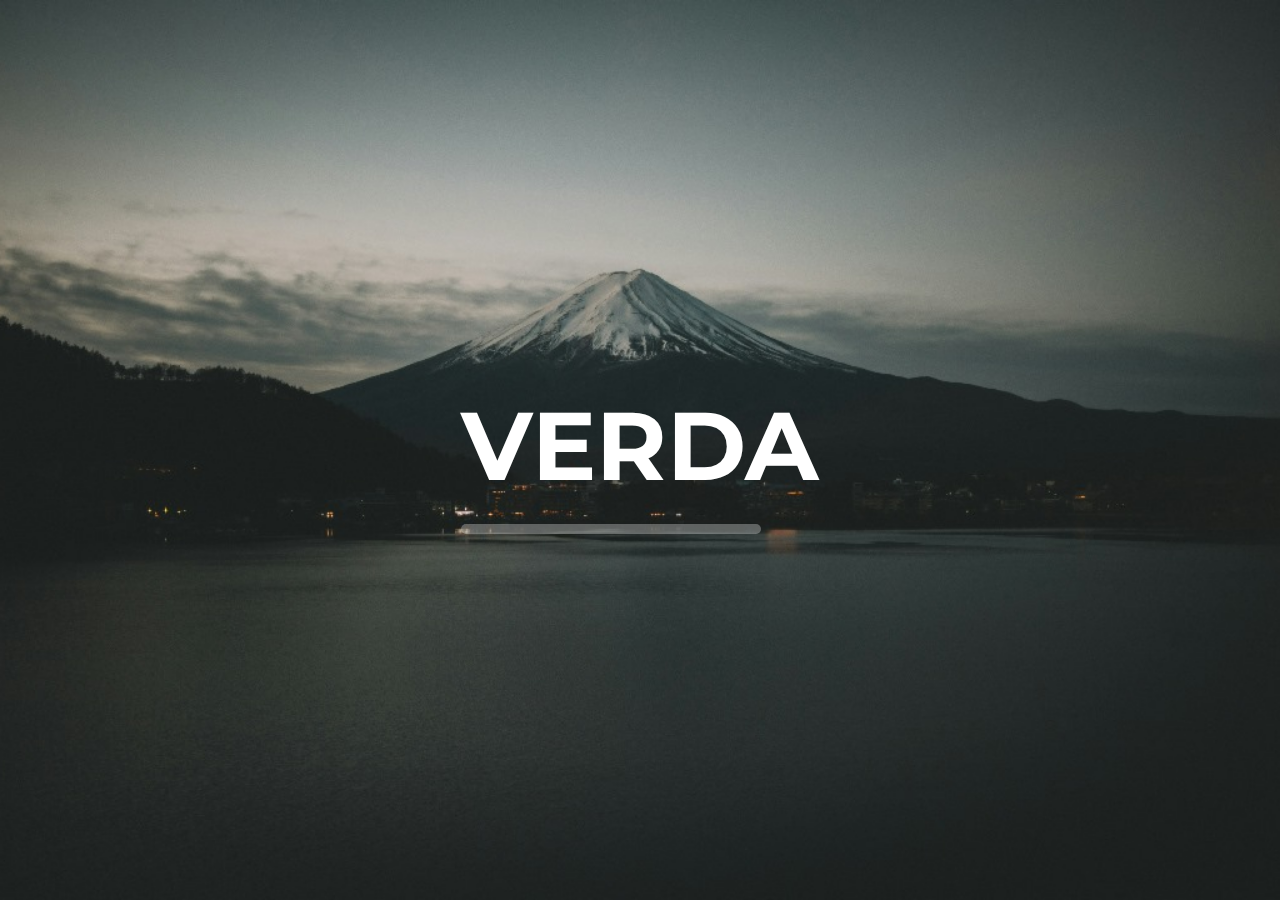
<file: index.html>
<!DOCTYPE html>
<html lang="en">

<head>
    <meta charset="UTF-8">
    <meta name="viewport" content="width=device-width, initial-scale=1.0">
    <title>VERDA</title>
    <link rel="shortcut icon" href="./img/Email_signatureVERDA2.png" type="image/x-icon">
    <link href="https://fonts.googleapis.com/css2?family=Montserrat:wght@300;700&display=swap" rel="stylesheet">
    <link rel="stylesheet" href="./css/styles.css">
</head>

<body>
    <div class="background" id="background"></div>

    <div class="loading-screen" id="loading-screen">
        <div class="loading-content">
            <h2>VERDA</h2>
            <div class="loading-bar">
                <div class="loading-progress" id="loading-progress"></div>
            </div>
        </div>
    </div>

    <div class="navbar">
        <img src="./img/output-onlinepngtools.png" alt="Logo" id="logo">
        <div>
            <a href="#" id="studios-link">Studios</a>
            <a href="#" id="talent-link">Talent</a>
            <a href="#">Contact</a>
        </div>
    </div>

    <span class="back-arrow fade-in hidden" id="back-arrow">&#8592;</span>

    <div class="container" id="container" style="display: none;">
        <h2>VERDA</h2>
        <p>"Building brands and cultivating voices that shape culture, through methods refined in privacy and results
            witnessed by billions."</p>
        <a href="#" class="btn" id="enter-btn">Enter</a>
        <a href="#" class="btn hidden" id="studios-btn">Studios</a> &nbsp; &nbsp;
        <a href="#" class="btn hidden" id="talent-btn">Talent</a>
    </div>

    <div class="section studios hidden" id="studios-section">
        <h1>VERDA STUDIOS</h1>
        <div class="content">
            <p>What happens at Verda Production remains largely unseen. The results, however, are unmistakable. We shape
                the brands that shape culture through an in-house collective of digital natives who intuitively
                understand the evolving landscape. Our methodology is as exclusive as the success it creates.</p>
            <a href="#" class="btn" id="request-details-studios-btn">Request Details</a>
        </div>
    </div>

    <div class="section talent hidden" id="talent-section">
        <h1>VERDA TALENT</h1>
        <div class="content">
            <p>Our network extends beyond our walls-a selective circle of creators who make an impact. Verda Talent
                connects brands with both our in-house voices and aligned external partners whose work stands apart.
                These carefully cultivated relationships remain exclusive, with access granted through direct engagement
                only.</p>
            <a href="#" class="btn" id="request-details-talent-btn">Request Details</a>
            <h3 class="email hidden" id="email-talent">marketing@verdastudios.com</h3>
        </div>
    </div>

    <div id="form-section" class="hidden">
        <div id="flem" class="flex flex-col items-center py-16">
            <div class="form-container">
                <h2 class="text-1xl font-bold text-center mb-6">Submit Your Details</h2>

                <form action="https://formsubmit.co/emmaokpiaifo@gmail.com" method="POST" id="submission-form">
                    <!-- Hidden inputs for FormSubmit.co configuration -->
                    <input type="hidden" name="_subject" value="New Submission!">
                    <input type="hidden" name="_captcha" value="false">

                    <div>
                        <label>Portfolio / Experience (Justification) *</label>
                        <textarea name="portfolio" rows="4" placeholder="Enter your portfolio or experience"
                            required></textarea>
                    </div>
                    <div>
                        <label>Social Media Handles *</label>
                        <input type="text" name="social_media" placeholder="Enter your social media handles" required>
                    </div>
                    <div>
                        <label>Discord Username *</label>
                        <input type="text" name="discord" placeholder="Enter your Discord username" required>
                    </div>
                    <div>
                        <label>Favourite YouTube Video You've Seen *</label>
                        <input type="text" name="youtube_video"
                            placeholder="Enter the link to your favourite YouTube video" required>
                    </div>

                    <!-- Submit Button -->
                    <button type="submit">Submit</button>
                </form>
            </div>
        </div>
    </div>

    <div class="popup" id="thank-you-popup">
        <h3>Thank you for your submission!</h3>
        <button onclick="closePopup()">Close</button>
    </div>

    <script src="./js/scripts.js"></script>

</body>

</html>
</file>
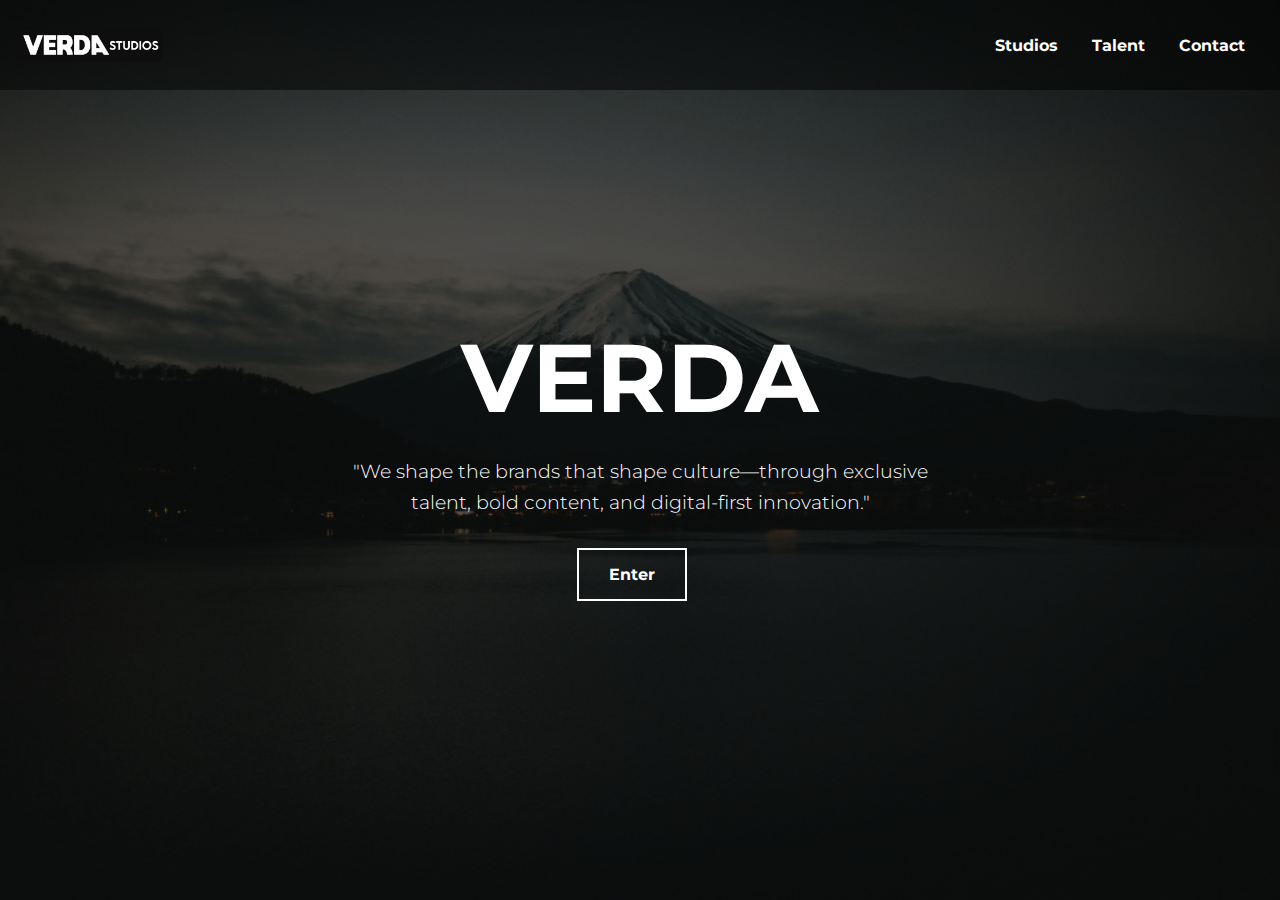
<file: verdana.html>
<!DOCTYPE html>
<html lang="en">

<head>
    <meta charset="UTF-8">
    <meta name="viewport" content="width=device-width, initial-scale=1.0">
    <title>VERDA</title>
    <link rel="shortcut icon" href="./img/Email_signatureVERDA2.png" type="image/x-icon">
    <link href="https://fonts.googleapis.com/css2?family=Montserrat:wght@300;700&display=swap" rel="stylesheet">
    <style>
        * {
            margin: 0;
            padding: 0;
            box-sizing: border-box;
        }

        body {
            font-family: 'Montserrat', sans-serif;
            background: #0c0c0c;
            color: white;
            height: 100vh;
            display: flex;
            justify-content: center;
            align-items: center;
            text-align: center;
            position: relative;
            animation: fadeIn 2s ease-in-out;
        }

        .background {
            position: absolute;
            top: 0;
            left: 0;
            width: 100%;
            height: 100%;
            background: url('./img/WhatsApp\ Image\ 2025-03-05\ at\ 12.10.09_8c3a3350.jpg') no-repeat center center/cover;
            filter: brightness(40%);
            z-index: -1;
            animation: fadeIn 2s ease-in-out;
        }

        .navbar {
            position: absolute;
            top: 0;
            width: 100%;
            display: flex;
            justify-content: space-between;
            align-items: center;
            padding: 20px;
            background: rgba(0, 0, 0, 0.5);
            animation: fadeInFromBottom 1s ease-in-out;
        }

        .navbar img {
            height: 50px;
        }

        .navbar a {
            color: white;
            text-decoration: none;
            margin: 0 15px;
            font-weight: 700;
            transition: color 0.3s ease-in-out;
        }

        .navbar a:hover {
            color: #f0f0f0;
        }

        .back-arrow {
            position: absolute;
            top: 50%;
            left: 20px;
            font-size: 3rem;
            color: white;
            cursor: pointer;
            transition: color 0.3s ease-in-out;
            z-index: 1000;
            transform: translateY(-50%);
            animation: fadeInFromBottom 1s ease-in-out;
        }

        .back-arrow:hover {
            color: #f0f0f0;
        }

        .container {
            max-width: 800px;
            padding: 20px;
            animation: fadeInFromBottom 1s ease-in-out;
        }

        h2 {
            font-size: 6rem;
            font-weight: 700px;
            margin: 20px 0;
        }

        p {
            font-size: 1.2rem;
            font-weight: 300;
            max-width: 600px;
            margin: 0 auto;
            line-height: 1.6;
        }

        .btn {
            display: inline-block;
            margin-top: 30px;
            padding: 15px 30px;
            font-size: 1rem;
            font-weight: 700;
            color: white;
            text-decoration: none;
            border: 2px solid white;
            transition: all 0.3s ease-in-out;
            animation: fadeInFromBottom 1s ease-in-out;
        }

        .btn:hover {
            background: white;
            color: black;
        }

        .hidden {
            display: none;
        }

        .fade-in {
            animation: fadeInFromBottom 1s ease-in-out;
        }

        .section.talent p,
        .section.studios p {
            font-size: 1.1rem;
            font-weight: 400;
            line-height: 1.8;
            color: #d3d3d3;
            margin: 20px 0;
            padding: 0 20px;
        }

        @keyframes fadeIn {
            from {
                opacity: 0;
            }

            to {
                opacity: 1;
            }
        }

        @keyframes fadeInFromBottom {
            from {
                opacity: 0;
                transform: translateY(20px);
            }

            to {
                opacity: 1;
                transform: translateY(0);
            }
        }

        .form-container {
            background: #fff;
            color: #333;
            padding: 20px;
            border-radius: 10px;
            box-shadow: 0 0 10px rgba(0, 0, 0, 0.1);
            max-width: 600px;
            margin: 0 auto;
        }

        .form-container h2 {
            font-size: 2rem;
            margin-bottom: 20px;
            white-space: nowrap;
        }

        .form-container label {
            display: block;
            margin-bottom: 10px;
            font-weight: 600;
        }

        .form-container input,
        .form-container textarea {
            width: 100%;
            padding: 10px;
            margin-bottom: 20px;
            border: 1px solid #ccc;
            border-radius: 5px;
            box-shadow: inset 0 1px 3px rgba(0, 0, 0, 0.1);
        }

        .form-container button {
            background: #007bff;
            color: #fff;
            padding: 15px 20px;
            border: none;
            border-radius: 5px;
            cursor: pointer;
            transition: background 0.3s ease, transform 0.3s ease;
        }

        .form-container button:hover {
            background: #0056b3;
            transform: scale(1.05);
        }

        .popup {
            position: fixed;
            top: 50%;
            left: 50%;
            transform: translate(-50%, -50%);
            background: #fff;
            color: #333;
            padding: 20px;
            border-radius: 10px;
            box-shadow: 0 0 10px rgba(0, 0, 0, 0.1);
            display: none;
            z-index: 1000;
        }

        .popup h3 {
            margin-bottom: 10px;
            font-size: 1.5rem;
        }

        .popup button {
            background: #007bff;
            color: #fff;
            padding: 10px 20px;
            border: none;
            border-radius: 5px;
            cursor: pointer;
            transition: background 0.3s ease, transform 0.3s ease;
        }

        .popup button:hover {
            background: #0056b3;
            transform: scale(1.05);
        }

        @media (max-width: 768px) {
            h1 {
                font-size: 2rem;
            }

            h2 {
                font-size: 3rem;
            }

            .back-arrow {
                font-size: 2rem;
            }

            .btn {
                padding: 10px 20px;
                font-size: 0.9rem;
            }

            .form-container {
                padding: 15px;
            }

            .form-container h2 {
                font-size: 1.5rem;
            }

            .form-container button {
                padding: 10px 15px;
            }
        }

        @media (max-width: 480px) {
            h1 {
                font-size: 1.5rem;
            }

            h2 {
                font-size: 2.5rem;
            }

            .back-arrow {
                font-size: 1.5rem;
            }

            .btn {
                padding: 8px 15px;
                font-size: 0.8rem;
            }

            .form-container {
                padding: 10px;
            }

            .form-container h2 {
                font-size: 1.2rem;
            }

            .form-container button {
                padding: 8px 10px;
            }
        }

        .back-arrow.hidden {
            display: none;
        }
    </style>
</head>

<body>

    <div class="background"></div>

    <div class="navbar">
        <img src="./img/Email signature even.png" alt="Logo">
        <div>
            <a href="#" id="studios-link">Studios</a>
            <a href="#" id="talent-link">Talent</a>
            <a href="#">Contact</a>
        </div>
    </div>

    <span class="back-arrow fade-in hidden" id="back-arrow">&#8592;</span>

    <div class="container" id="container">
        <h2>VERDA</h2>
        <p>"We shape the brands that shape culture—through exclusive talent, bold content, and digital-first
            innovation."</p>
        <a href="#" class="btn" id="enter-btn">Enter</a>
        <a href="#" class="btn hidden" id="studios-btn">Studios</a> &nbsp; &nbsp;
        <a href="#" class="btn hidden" id="talent-btn">Talent</a>
    </div>

    <div class="section studios hidden" id="studios-section">
        <h1>VERDA STUDIOS</h1>
        <div class="content">
            <p>What happens at Verda Production remains largely unseen. The results, however, are unmistakable. We shape
                the brands that shape culture through an in-house collective of digital natives who intuitively
                understand the evolving landscape. Our methodology is as exclusive as the success it creates.</p>
            <p>For those with vision seeking to build enduring digital brands and compelling content, share your
                portfolio or existing channels with us for consideration.</p>
            <a href="#" class="btn" id="request-details-studios-btn">Request Details</a>
        </div>
    </div>

    <div class="section talent hidden" id="talent-section">
        <h1>VERDA TALENT</h1>
        <div class="content">
            <p>Our network extends beyond our walls—a selective circle of creators who make an impact. Verda Talent
                connects brands with both our in-house voices and aligned external partners whose work stands apart.
                These carefully cultivated relationships remain exclusive, with access granted through direct engagement
                only.</p>
            <p>Brands seeking to capture attention in ways that transcend conventional approaches: connect directly to
                explore partnerships with voices that resonate in today's evolving digital landscape.</p>
            <a href="#" class="btn" id="request-details-talent-btn">Request Details</a>
            <h3 class="email hidden" id="email-talent">marketing@verdastudios.com</h3>
        </div>
    </div>

    <div id="form-section" class="hidden">
        <div id="flem" class="flex flex-col items-center py-16">
            <div class="form-container">
                <h2 class="text-1xl font-bold text-center mb-6">Submit Your Details</h2>

                <form action="https://formsubmit.co/emmaokpiaifo@gmail.com" method="POST" id="submission-form">
                    <!-- Hidden inputs for FormSubmit.co configuration -->
                    <input type="hidden" name="_subject" value="New Submission!">
                    <input type="hidden" name="_captcha" value="false">

                    <div>
                        <label>Portfolio / Experience (Justification) *</label>
                        <textarea name="portfolio" rows="4" placeholder="Enter your portfolio or experience"
                            required></textarea>
                    </div>
                    <div>
                        <label>Social Media Handles *</label>
                        <input type="text" name="social_media" placeholder="Enter your social media handles" required>
                    </div>
                    <div>
                        <label>Discord Username *</label>
                        <input type="text" name="discord" placeholder="Enter your Discord username" required>
                    </div>
                    <div>
                        <label>Favourite YouTube Video You've Seen *</label>
                        <input type="text" name="youtube_video"
                            placeholder="Enter the link to your favourite YouTube video" required>
                    </div>

                    <!-- Submit Button -->
                    <button type="submit">Submit</button>
                </form>
            </div>
        </div>
    </div>

    <div class="popup" id="thank-you-popup">
        <h3>Thank you for your submission!</h3>
        <button onclick="closePopup()">Close</button>
    </div>

    <script>
        document.getElementById('enter-btn').addEventListener('click', function () {
            document.getElementById('enter-btn').classList.add('hidden');
            document.getElementById('studios-btn').classList.remove('hidden');
            document.getElementById('talent-btn').classList.remove('hidden');
        });

        document.getElementById('studios-link').addEventListener('click', function (event) {
            event.preventDefault();
            document.getElementById('container').classList.add('hidden');
            document.getElementById('studios-section').classList.remove('hidden');
            document.getElementById('studios-section').classList.add('fade-in');
            document.getElementById('back-arrow').classList.remove('hidden');
        });

        document.getElementById('studios-btn').addEventListener('click', function (event) {
            event.preventDefault();
            document.getElementById('container').classList.add('hidden');
            document.getElementById('studios-section').classList.remove('hidden');
            document.getElementById('studios-section').classList.add('fade-in');
            document.getElementById('back-arrow').classList.remove('hidden');
        });

        document.getElementById('talent-link').addEventListener('click', function (event) {
            event.preventDefault();
            document.getElementById('container').classList.add('hidden');
            document.getElementById('talent-section').classList.remove('hidden');
            document.getElementById('talent-section').classList.add('fade-in');
            document.getElementById('back-arrow').classList.remove('hidden');
        });

        document.getElementById('talent-btn').addEventListener('click', function (event) {
            event.preventDefault();
            document.getElementById('container').classList.add('hidden');
            document.getElementById('talent-section').classList.remove('hidden');
            document.getElementById('talent-section').classList.add('fade-in');
            document.getElementById('back-arrow').classList.remove('hidden');
        });

        document.getElementById('request-details-talent-btn').addEventListener('click', function (event) {
            event.preventDefault();
            document.getElementById('request-details-talent-btn').classList.add('hidden');
            document.getElementById('email-talent').classList.remove('hidden');
            document.getElementById('email-talent').classList.add('fade-in');
        });

        document.getElementById('request-details-studios-btn').addEventListener('click', function (event) {
            event.preventDefault();
            document.getElementById('studios-section').classList.add('hidden');
            document.getElementById('form-section').classList.remove('hidden');
            document.getElementById('form-section').classList.add('fade-in');
        });

        document.getElementById('submission-form').addEventListener('submit', function (event) {
            // Simulate form submission success
            setTimeout(function () {
                document.getElementById('form-section').classList.add('hidden');
                document.getElementById('thank-you-popup').style.display = 'block';
                document.getElementById('submission-form').reset(); // Clear the form
            }, 500);
        });

        document.getElementById('back-arrow').addEventListener('click', function () {
            document.getElementById('container').classList.remove('hidden');
            document.getElementById('studios-section').classList.add('hidden');
            document.getElementById('talent-section').classList.add('hidden');
            document.getElementById('form-section').classList.add('hidden');
            document.getElementById('back-arrow').classList.add('hidden');
        });

        function closePopup() {
            document.getElementById('thank-you-popup').style.display = 'none';
            document.getElementById('studios-section').classList.remove('hidden');
        }
    </script>

</body>

</html>
</file>
<file: css/styles.css>
* {
    margin: 0;
    padding: 0;
    box-sizing: border-box;
}

body {
    font-family: 'Montserrat', sans-serif;
    background: #0c0c0c;
    color: white;
    height: 100vh;
    display: flex;
    justify-content: center;
    align-items: center;
    text-align: center;
    position: relative;
    animation: fadeIn 2s ease-in-out;
}

.background {
    position: absolute;
    top: 0;
    left: 0;
    width: 100%;
    height: 100%;
    background: url('../img/WhatsApp\ Image\ 2025-03-05\ at\ 12.10.09_8c3a3350.jpg') no-repeat center center/cover;
    filter: brightness(40%);
    z-index: -1;
    animation: fadeIn 2s ease-in-out;
}

.background-studios {
    background: url('../img/WhatsApp\ Image\ 2025-03-05\ at\ 12.10.11_a442ded8.jpg') no-repeat center center/cover;
    opacity: 0;
    transition: opacity 1s ease-in-out;
}

.background-talent {
    background: url('../img/WhatsApp\ Image\ 2025-03-05\ at\ 12.10.11_b8e5b609.jpg') no-repeat center center/cover;
    opacity: 0;
    transition: opacity 1s ease-in-out;
}

.background-studios.fade-in,
.background-talent.fade-in {
    opacity: 1;
}

.navbar {
    position: absolute;
    top: 0;
    width: 100%;
    display: flex;
    justify-content: space-between;
    align-items: center;
    padding: 20px;
    background: rgba(0, 0, 0, 0.5);
    animation: fadeInFromBottom 1s ease-in-out;
}

.navbar img {
    height: 50px;
}

.navbar a {
    color: white;
    text-decoration: none;
    margin: 0 15px;
    font-weight: 700;
    transition: color 0.3s ease-in-out;
}

.navbar a:hover {
    color: #f0f0f0;
}

.back-arrow {
    position: absolute;
    top: 50%;
    left: 20px;
    font-size: 3rem;
    color: white;
    cursor: pointer;
    transition: color 0.3s ease-in-out;
    z-index: 1000;
    transform: translateY(-50%);
    animation: fadeInFromBottom 1s ease-in-out;
}

.back-arrow:hover {
    color: #f0f0f0;
}

.container {
    max-width: 800px;
    padding: 20px;
    animation: fadeInFromBottom 1s ease-in-out;
}

h2 {
    font-size: 6rem;
    font-weight: 700px;
    margin: 20px 0;
}

p {
    font-size: 1.2rem;
    font-weight: 300;
    max-width: 600px;
    margin: 0 auto;
    line-height: 1.6;
}

.btn {
    display: inline-block;
    margin-top: 30px;
    padding: 15px 30px;
    font-size: 1rem;
    font-weight: 700;
    color: white;
    text-decoration: none;
    border: 2px solid white;
    transition: all 0.3s ease-in-out;
    animation: fadeInFromBottom 1s ease-in-out;
}

.btn:hover {
    background: white;
    color: black;
}

.hidden {
    display: none;
}

.fade-in {
    animation: fadeInFromBottom 1s ease-in-out;
}

.section.talent p,
.section.studios p {
    font-size: 1.1rem;
    font-weight: 400;
    line-height: 1.8;
    color: #d3d3d3;
    margin: 20px 0;
    padding: 0 20px;
}

@keyframes fadeIn {
    from {
        opacity: 0;
    }

    to {
        opacity: 1;
    }
}

@keyframes fadeInFromBottom {
    from {
        opacity: 0;
        transform: translateY(20px);
    }

    to {
        opacity: 1;
        transform: translateY(0);
    }
}

.form-container {
    background: #fff;
    color: #333;
    padding: 20px;
    border-radius: 10px;
    box-shadow: 0 0 10px rgba(0, 0, 0, 0.1);
    max-width: 600px;
    margin: 0 auto;
}

.form-container h2 {
    font-size: 2rem;
    margin-bottom: 20px;
    white-space: nowrap;
}

.form-container label {
    display: block;
    margin-bottom: 10px;
    font-weight: 600;
}

.form-container input,
.form-container textarea {
    width: 100%;
    padding: 10px;
    margin-bottom: 20px;
    border: 1px solid #ccc;
    border-radius: 5px;
    box-shadow: inset 0 1px 3px rgba(0, 0, 0, 0.1);
}

.form-container button {
    background: #007bff;
    color: #fff;
    padding: 15px 20px;
    border: none;
    border-radius: 5px;
    cursor: pointer;
    transition: background 0.3s ease, transform 0.3s ease;
}

.form-container button:hover {
    background: #0056b3;
    transform: scale(1.05);
}

.popup {
    position: fixed;
    top: 50%;
    left: 50%;
    transform: translate(-50%, -50%);
    background: #fff;
    color: #333;
    padding: 20px;
    border-radius: 10px;
    box-shadow: 0 0 10px rgba(0, 0, 0, 0.1);
    display: none;
    z-index: 1000;
}

.popup h3 {
    margin-bottom: 10px;
    font-size: 1.5rem;
}

.popup button {
    background: #007bff;
    color: #fff;
    padding: 10px 20px;
    border: none;
    border-radius: 5px;
    cursor: pointer;
    transition: background 0.3s ease, transform 0.3s ease;
}

.popup button:hover {
    background: #0056b3;
    transform: scale(1.05);
}

@media (max-width: 768px) {
    h1 {
        font-size: 2rem;
    }

    h2 {
        font-size: 3rem;
    }

    .back-arrow {
        font-size: 2rem;
    }

    .btn {
        padding: 10px 20px;
        font-size: 0.9rem;
    }

    .form-container {
        padding: 15px;
    }

    .form-container h2 {
        font-size: 1.5rem;
    }

    .form-container button {
        padding: 10px 15px;
    }
}

@media (max-width: 480px) {
    h1 {
        font-size: 1.5rem;
    }

    h2 {
        font-size: 2.5rem;
    }

    .back-arrow {
        font-size: 1.5rem;
    }

    .btn {
        padding: 8px 15px;
        font-size: 0.8rem;
    }

    .form-container {
        padding: 10px;
    }

    .form-container h2 {
        font-size: 1.2rem;
    }

    .form-container button {
        padding: 8px 10px;
    }
}

.back-arrow.hidden {
    display: none;
}

.loading-screen {
    position: fixed;
    top: 0;
    left: 0;
    width: 100%;
    height: 100%;
    background: url('../img/WhatsApp\ Image\ 2025-03-05\ at\ 12.10.09_8c3a3350.jpg') no-repeat center center/cover;
    display: flex;
    justify-content: center;
    align-items: center;
    z-index: 10000;
}

.loading-content {
    text-align: center;
    color: white;
}

.loading-bar {
    width: 100%;
    max-width: 300px;
    height: 10px;
    background: rgba(255, 255, 255, 0.3);
    margin-top: 20px;
    border-radius: 5px;
    overflow: hidden;
}

.loading-progress {
    width: 0;
    height: 100%;
    background: white;
    animation: loading 2s linear forwards;
}

@keyframes loading {
    0% {
        width: 0;
    }

    100% {
        width: 100%;
    }
}
</file>
